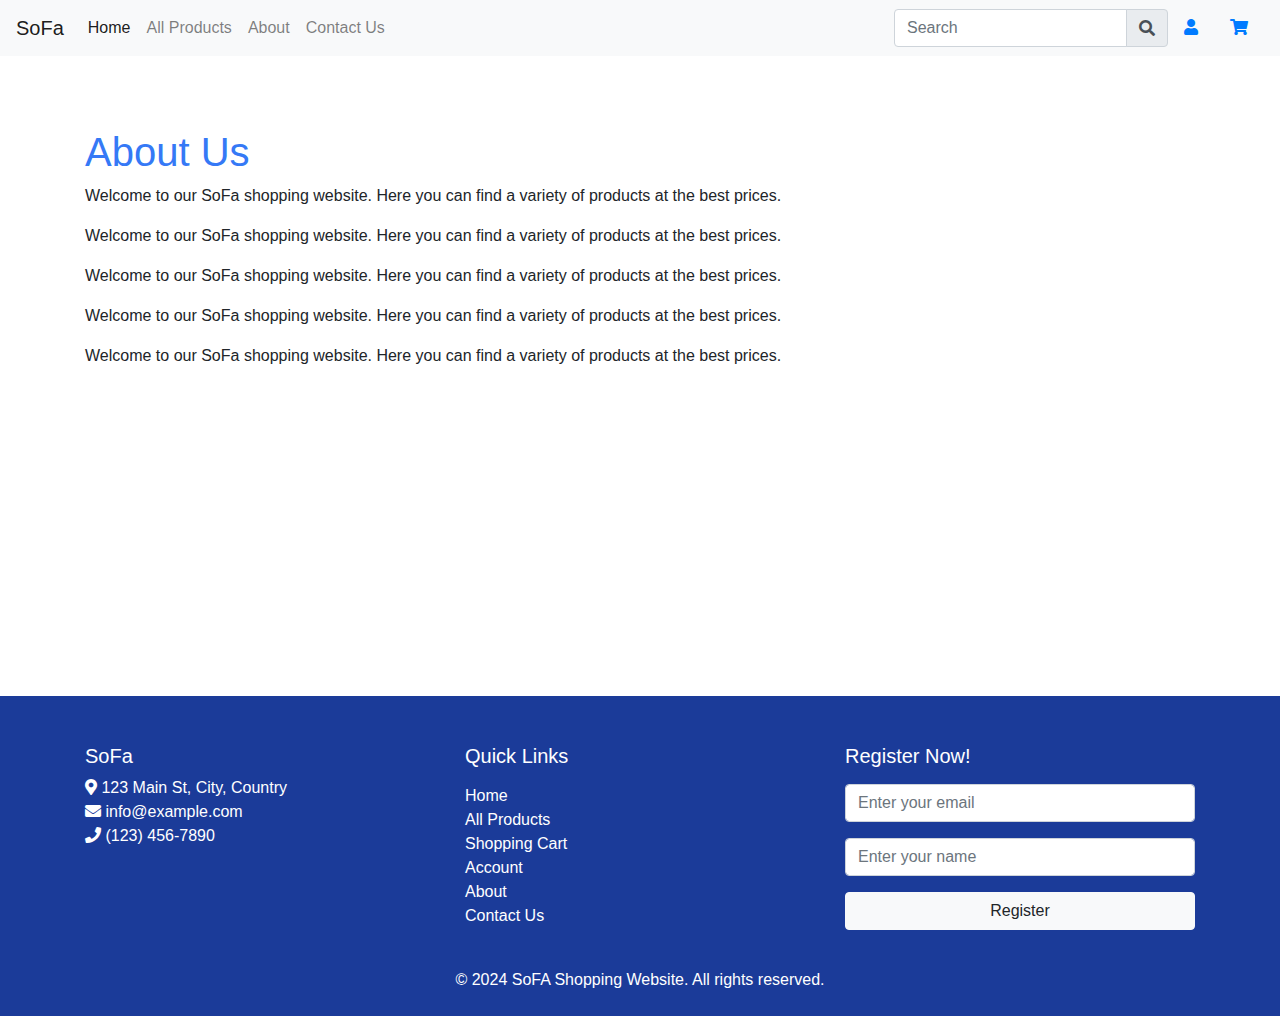
<file: about.html>
<!DOCTYPE html>
<html lang="en">
<head>
  <meta charset="UTF-8">
  <meta name="viewport" content="width=device-width, initial-scale=1.0">
  <title>About</title>
  <link href="https://stackpath.bootstrapcdn.com/bootstrap/4.5.2/css/bootstrap.min.css" rel="stylesheet">
  <link rel="stylesheet" href="https://cdnjs.cloudflare.com/ajax/libs/font-awesome/5.15.3/css/all.min.css">
</head>
<body>
  
  <!-- Navigation -->
  <nav class="navbar navbar-expand-lg navbar-light bg-light">
    <a class="navbar-brand" href="index.html">SoFa</a>
    <button class="navbar-toggler" type="button" data-toggle="collapse" data-target="#navbarNav" aria-controls="navbarNav" aria-expanded="false" aria-label="Toggle navigation">
      <span class="navbar-toggler-icon"></span>
    </button>
    <div class="collapse navbar-collapse" id="navbarNav">
      <ul class="navbar-nav">
        <li class="nav-item active">
          <a class="nav-link" href="index.html">Home</a>
        </li>
        <li class="nav-item">
          <a class="nav-link" href="products.html">All Products</a>
        </li>
        <li class="nav-item">
          <a class="nav-link" href="about.html">About</a>
        </li>
        <li class="nav-item">
          <a class="nav-link" href="contact.html">Contact Us</a>
        </li>
        <!-- Show account and shopping cart as texts on small screens -->
        <li class="nav-item d-lg-none">
          <a class="nav-link" href="account.html">Account</a>
        </li>
        <li class="nav-item d-lg-none">
          <a class="nav-link" href="cart.html">Shopping Cart</a>
        </li>
      </ul>
      <form class="form-inline ml-auto">
        <div class="input-group search-group">
          <input type="text" class="form-control search-bar" placeholder="Search">
          <div class="input-group-append">
            <span class="input-group-text search-icon"><i class="fas fa-search"></i></span>
          </div>
        </div>
        <!-- Show account and shopping cart as icons on large screens -->
        <a href="account.html" class="nav-link d-none d-lg-inline"><i class="fas fa-user"></i></a>
        <a href="cart.html" class="nav-link d-none d-lg-inline"><i class="fas fa-shopping-cart"></i></a>
      </form>
    </div>
  </nav>

  <br>
  <!-- About Content -->
  <div class="container mt-5">
    <h1 style="color: #3579F6;">About Us</h1>
    <p>Welcome to our SoFa shopping website. Here you can find a variety of products at the best prices.</p>
    <p>Welcome to our SoFa shopping website. Here you can find a variety of products at the best prices.</p>
    <p>Welcome to our SoFa shopping website. Here you can find a variety of products at the best prices.</p>
    <p>Welcome to our SoFa shopping website. Here you can find a variety of products at the best prices.</p>
    <p>Welcome to our SoFa shopping website. Here you can find a variety of products at the best prices.</p>
  </div>

  
  <br><br><br><br><br><br><br><br><br><br><br><br>
<!-- Footer -->
<footer class="text-white text-center mt-4 py-4" style="background-color: rgb(27, 59, 153); color: white;">
  <div class="container">
    <br>
    <div class="row">
      <div class="col-md-4 text-md-left mb-4">
        <h5 class="mb-2">SoFa</h5>
        <p>
          <i class="fas fa-map-marker-alt"></i> 123 Main St, City, Country<br>
          <i class="fas fa-envelope"></i> info@example.com<br>
          <i class="fas fa-phone"></i> (123) 456-7890
        </p>
      </div>
      <div class="col-md-4 mb-4 text-md-left">
        <h5 class="mb-3">Quick Links</h5>
        <ul class="list-unstyled">
          <li><a href="index.html" class="text-white">Home</a></li>
          <li><a href="products.html" class="text-white">All Products</a></li>
          <li><a href="cart.html" class="text-white">Shopping Cart</a></li>
          <li><a href="account.html" class="text-white">Account</a></li>
          <li><a href="about.html" class="text-white">About</a></li>
          <li><a href="contact.html" class="text-white">Contact Us</a></li>  
        </ul>
      </div>
      <div class="col-md-4 text-md-left mb-4">
        <h5 class="mb-3">Register Now!</h5>
        <form>
          <div class="form-group">
            <input type="email" class="form-control" id="email" placeholder="Enter your email">
          </div>
          <div class="form-group">
            <input type="text" class="form-control" id="name" placeholder="Enter your name">
          </div>
          <button type="submit" class="btn btn-light btn-block">Register</button>
        </form>
      </div>
    </div>
  </div>

  <p style="margin-bottom: 0px;">&copy; 2024 SoFA Shopping Website. All rights reserved.</p>
</footer>
</body>
</html>
</file>
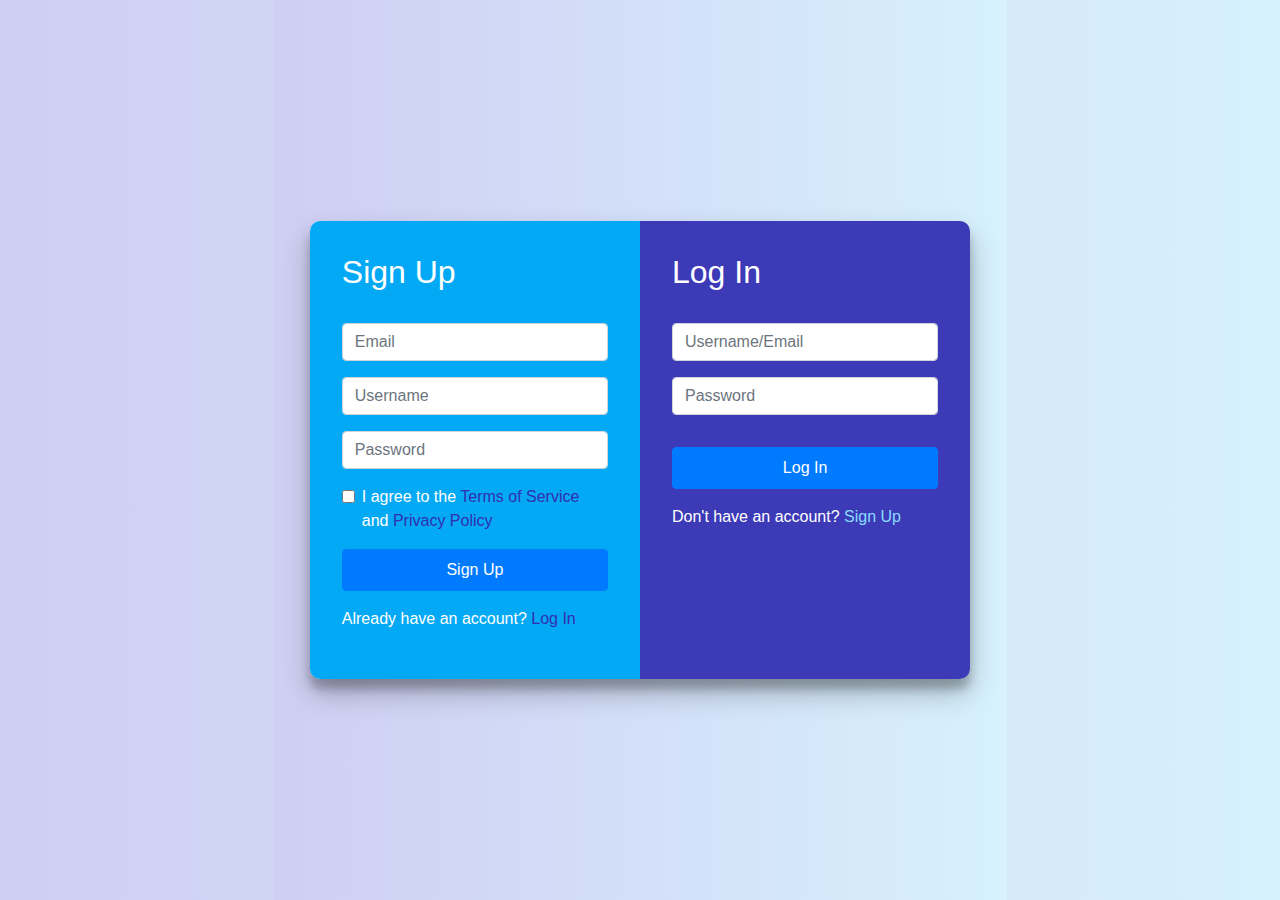
<file: account.html>
<!DOCTYPE html>
<html lang="en">
<head>
  <meta charset="UTF-8">
  <meta name="viewport" content="width=device-width, initial-scale=1.0">
  <title>Account</title>
  <link href="https://stackpath.bootstrapcdn.com/bootstrap/4.5.2/css/bootstrap.min.css" rel="stylesheet">
  <link rel="stylesheet" href="https://cdnjs.cloudflare.com/ajax/libs/font-awesome/5.15.3/css/all.min.css">
  <style>
    body, html {
      height: 100%;
      margin: 0;
      font-family: 'Roboto', sans-serif;
      display: flex;
      justify-content: center;
      align-items: center;
      background: linear-gradient(to right, #cfcef3, #d7f1fd);
    }
    #auth-container {
      width: 90%;
      max-width: 900px;
      background: #f9f9f9;
      box-shadow: 0 14px 28px rgba(0,0,0,0.25), 0 10px 10px rgba(0,0,0,0.22);
      border-radius: 10px;
      overflow: hidden;
    }
    .auth-form {
      padding: 2rem;
    }
    .auth-form h2 {
      margin-bottom: 2rem;
      font-size: 2rem;
    }
    .auth-form input {
      margin-bottom: 1rem;
    }
    .auth-form button {
      width: 100%;
      padding: 0.5rem;
      margin-top: 1rem;
    }
    .auth-toggle {
      cursor: pointer;
      color: #007bff;
    }
    .left-bg {
      background:#03A9F4 ;
      color: #fff;
    }
    .right-bg {
      background:  #3c3ab7;
      color: #fff;
    }
    @media (max-width: 768px) {
      #auth-container {
        flex-direction: column;
      }
      .auth-form {
        width: 100%;
      }
    }
  </style>
</head>
<body>

<div id="auth-container" class="d-flex flex-column flex-md-row">
  <div class="auth-form left-bg col-md-6">
    <h2>Sign Up</h2>
    <form id="form-signup" method="post" onsubmit="return false;">
      <input type="email" class="form-control" id="email" name="email" placeholder="Email">
      <input type="text" class="form-control" id="username-signup" name="username" placeholder="Username">
      <input type="password" class="form-control" id="password-signup" name="password" placeholder="Password">
      <div class="form-check">
        <input type="checkbox" class="form-check-input" id="confirm-terms">
        <label class="form-check-label" for="confirm-terms">I agree to the <a href="#"style="color: #322fb1">Terms of Service</a> and <a href="#" style="color: #322fb1">Privacy Policy</a></label>
      </div>
      <a href="index.html">
      <button type="button" class="btn btn-primary">Sign Up</button></a>
      <p class="auth-toggle mt-3"style="color: white;">Already have an account? <a href="#login-form" style="color: #322fb1">Log In</a></p>
    </form>
  </div>

  <div class="auth-form right-bg col-md-6">
    <h2>Log In</h2>
    <form id="form-login" method="post" onsubmit="return false;">
      <input type="text" class="form-control" id="username-login" name="username" placeholder="Username/Email">
      <input type="password" class="form-control" id="password-login" name="password" placeholder="Password">
      <a href="index.html">
      <button type="button" class="btn btn-primary">Log In</button></a>
      <p class="auth-toggle mt-3" style="color: white;">Don't have an account? <a href="#signup-form" style="color: #89daff">Sign Up</a></p>
    </form>
  </div>
</div>



<script src="https://code.jquery.com/jquery-3.5.1.min.js"></script>
<script src="https://stackpath.bootstrapcdn.com/bootstrap/4.5.2/js/bootstrap.min.js"></script>
</body>
</html>
</file>
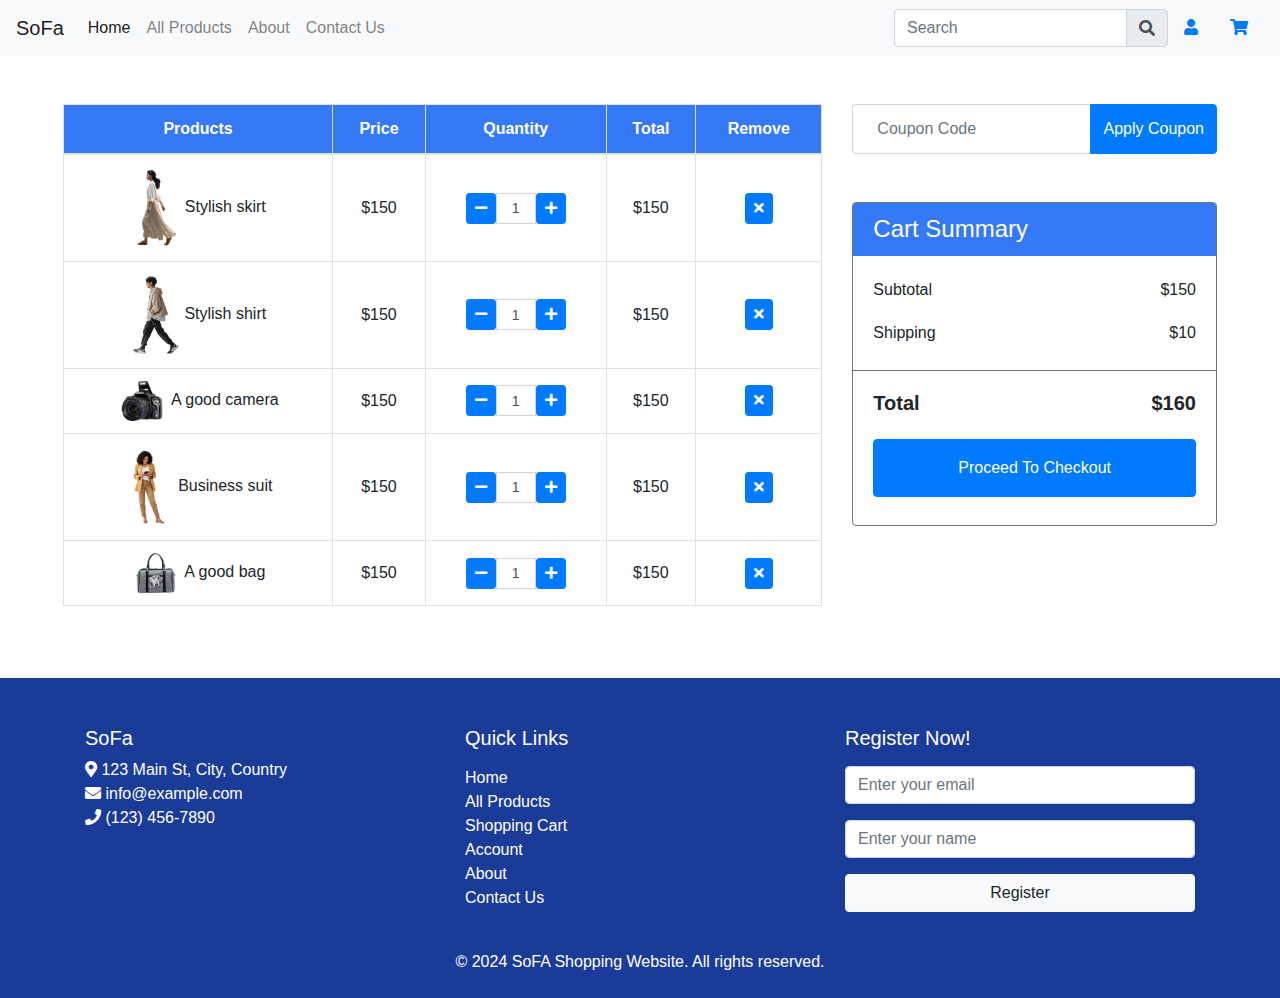
<file: cart.html>
<!DOCTYPE html>
<html lang="en">
<head>
  <meta charset="UTF-8">
  <meta name="viewport" content="width=device-width, initial-scale=1.0">
  <title>Shopping cart</title>
  <link href="https://stackpath.bootstrapcdn.com/bootstrap/4.5.2/css/bootstrap.min.css" rel="stylesheet">
  <link rel="stylesheet" href="https://cdnjs.cloudflare.com/ajax/libs/font-awesome/5.15.3/css/all.min.css">
</head>
<body>
  
  <!-- Navigation -->
  <nav class="navbar navbar-expand-lg navbar-light bg-light">
    <a class="navbar-brand" href="index.html">SoFa</a>
    <button class="navbar-toggler" type="button" data-toggle="collapse" data-target="#navbarNav" aria-controls="navbarNav" aria-expanded="false" aria-label="Toggle navigation">
      <span class="navbar-toggler-icon"></span>
    </button>
    <div class="collapse navbar-collapse" id="navbarNav">
      <ul class="navbar-nav">
        <li class="nav-item active">
          <a class="nav-link" href="index.html">Home</a>
        </li>
        <li class="nav-item">
          <a class="nav-link" href="products.html">All Products</a>
        </li>
        <li class="nav-item">
          <a class="nav-link" href="about.html">About</a>
        </li>
        <li class="nav-item">
          <a class="nav-link" href="contact.html">Contact Us</a>
        </li>
        <!-- Show account and shopping cart as texts on small screens -->
        <li class="nav-item d-lg-none">
          <a class="nav-link" href="account.html">Account</a>
        </li>
        <li class="nav-item d-lg-none">
          <a class="nav-link" href="cart.html">Shopping Cart</a>
        </li>
      </ul>
      <form class="form-inline ml-auto">
        <div class="input-group search-group">
          <input type="text" class="form-control search-bar" placeholder="Search">
          <div class="input-group-append">
            <span class="input-group-text search-icon"><i class="fas fa-search"></i></span>
          </div>
        </div>
        <!-- Show account and shopping cart as icons on large screens -->
        <a href="account.html" class="nav-link d-none d-lg-inline"><i class="fas fa-user"></i></a>
        <a href="cart.html" class="nav-link d-none d-lg-inline"><i class="fas fa-shopping-cart"></i></a>
      </form>
    </div>
  </nav>

    <!-- Cart Start -->
    <div class="container-fluid pt-5">
        <div class="row px-xl-5">
            <div class="col-lg-8 table-responsive mb-5">
                <table class="table table-bordered text-center mb-0">
                    <thead class="bg-secondary text-dark">
                        <tr style="background-color: #3579F6; color: white;">
                            <th>Products</th>
                            <th>Price</th>
                            <th>Quantity</th>
                            <th>Total</th>
                            <th>Remove</th>
                        </tr>
                    </thead>
                    <tbody class="align-middle">
                        <tr>
                            <td class="align-middle"><img src="pictures/5.jpg" alt="" style="width: 50px;"> Stylish skirt</td>
                            <td class="align-middle">$150</td>
                            <td class="align-middle">
                                <div class="input-group quantity mx-auto" style="width: 100px;">
                                    <div class="input-group-btn">
                                        <button class="btn btn-sm btn-primary btn-minus" >
                                        <i class="fa fa-minus"></i>
                                        </button>
                                    </div>
                                    <input type="text" class="form-control form-control-sm text-center" value="1" style="background-color: white;">
                                    <div class="input-group-btn">
                                        <button class="btn btn-sm btn-primary btn-plus">
                                            <i class="fa fa-plus"></i>
                                        </button>
                                    </div>
                                </div>
                            </td>
                            <td class="align-middle">$150</td>
                            <td class="align-middle"><button class="btn btn-sm btn-primary"><i class="fa fa-times"></i></button></td>
                        </tr>
                        <tr>
                            <td class="align-middle"><img src="pictures/6.jpg" alt="" style="width: 50px;"> Stylish shirt</td>
                            <td class="align-middle">$150</td>
                            <td class="align-middle">
                                <div class="input-group quantity mx-auto" style="width: 100px;">
                                    <div class="input-group-btn">
                                        <button class="btn btn-sm btn-primary btn-minus" >
                                        <i class="fa fa-minus"></i>
                                        </button>
                                    </div>
                                    <input type="text" class="form-control form-control-sm text-center" value="1" style="background-color: white;">
                                    <div class="input-group-btn">
                                        <button class="btn btn-sm btn-primary btn-plus">
                                            <i class="fa fa-plus"></i>
                                        </button>
                                    </div>
                                </div>
                            </td>
                            <td class="align-middle">$150</td>
                            <td class="align-middle"><button class="btn btn-sm btn-primary"><i class="fa fa-times"></i></button></td>
                        </tr>
                        <tr>
                            <td class="align-middle"><img src="pictures/15.jpg" alt="" style="width: 50px;"> A good camera</td>
                            <td class="align-middle">$150</td>
                            <td class="align-middle">
                                <div class="input-group quantity mx-auto" style="width: 100px;">
                                    <div class="input-group-btn">
                                        <button class="btn btn-sm btn-primary btn-minus" >
                                        <i class="fa fa-minus"></i>
                                        </button>
                                    </div>
                                    <input type="text" class="form-control form-control-sm text-center" value="1" style="background-color: white;">
                                    <div class="input-group-btn">
                                        <button class="btn btn-sm btn-primary btn-plus">
                                            <i class="fa fa-plus"></i>
                                        </button>
                                    </div>
                                </div>
                            </td>
                            <td class="align-middle">$150</td>
                            <td class="align-middle"><button class="btn btn-sm btn-primary"><i class="fa fa-times"></i></button></td>
                        </tr>
                        <tr>
                            <td class="align-middle"><img src="pictures/7.jpg" alt="" style="width: 50px;"> Business suit</td>
                            <td class="align-middle">$150</td>
                            <td class="align-middle">
                                <div class="input-group quantity mx-auto" style="width: 100px;">
                                    <div class="input-group-btn">
                                        <button class="btn btn-sm btn-primary btn-minus" >
                                        <i class="fa fa-minus"></i>
                                        </button>
                                    </div>
                                    <input type="text" class="form-control form-control-sm text-center" value="1" style="background-color: white;">
                                    <div class="input-group-btn">
                                        <button class="btn btn-sm btn-primary btn-plus">
                                            <i class="fa fa-plus"></i>
                                        </button>
                                    </div>
                                </div>
                            </td>
                            <td class="align-middle">$150</td>
                            <td class="align-middle"><button class="btn btn-sm btn-primary"><i class="fa fa-times"></i></button></td>
                        </tr>
                        <tr>
                            <td class="align-middle"><img src="pictures/16.jpg" alt="" style="width: 50px;"> A good bag</td>
                            <td class="align-middle">$150</td>
                            <td class="align-middle">
                                <div class="input-group quantity mx-auto" style="width: 100px;">
                                    <div class="input-group-btn">
                                        <button class="btn btn-sm btn-primary btn-minus" >
                                        <i class="fa fa-minus"></i>
                                        </button>
                                    </div>
                                    <input type="text" class="form-control form-control-sm text-center" value="1" style="background-color: white;">
                                    <div class="input-group-btn">
                                        <button class="btn btn-sm btn-primary btn-plus">
                                            <i class="fa fa-plus"></i>
                                        </button>
                                    </div>
                                </div>
                            </td>
                            <td class="align-middle">$150</td>
                            <td class="align-middle"><button class="btn btn-sm btn-primary"><i class="fa fa-times"></i></button></td>
                        </tr>
                    </tbody>
                </table>
            </div>
            <div class="col-lg-4">
                <form class="mb-5" action="">
                    <div class="input-group">
                        <input type="text" class="form-control p-4" placeholder="Coupon Code">
                        <div class="input-group-append">
                            <button class="btn btn-primary">Apply Coupon</button>
                        </div>
                    </div>
                </form>
                <div class="card border-secondary mb-5">
                    <div class="card-header  border-0" style="background-color: #3579F6; color: white;"">
                        <h4 class="font-weight-semi-bold m-0" >Cart Summary</h4>
                    </div>
                    <div class="card-body">
                        <div class="d-flex justify-content-between mb-3 pt-1">
                            <h6 class="font-weight-medium">Subtotal</h6>
                            <h6 class="font-weight-medium">$150</h6>
                        </div>
                        <div class="d-flex justify-content-between">
                            <h6 class="font-weight-medium">Shipping</h6>
                            <h6 class="font-weight-medium">$10</h6>
                        </div>
                    </div>
                    <div class="card-footer border-secondary bg-transparent">
                        <div class="d-flex justify-content-between mt-2">
                            <h5 class="font-weight-bold">Total</h5>
                            <h5 class="font-weight-bold">$160</h5>
                        </div>
                        <button class="btn btn-block btn-primary my-3 py-3">Proceed To Checkout</button>
                    </div>
                </div>
            </div>
        </div>
    </div>


<!-- Footer -->
<footer class="text-white text-center mt-4 py-4" style="background-color: rgb(27, 59, 153); color: white;">
  <div class="container">
    <br>
    <div class="row">
      <div class="col-md-4 text-md-left mb-4">
        <h5 class="mb-2">SoFa</h5>
        <p>
          <i class="fas fa-map-marker-alt"></i> 123 Main St, City, Country<br>
          <i class="fas fa-envelope"></i> info@example.com<br>
          <i class="fas fa-phone"></i> (123) 456-7890
        </p>
      </div>
      <div class="col-md-4 mb-4 text-md-left">
        <h5 class="mb-3">Quick Links</h5>
        <ul class="list-unstyled">
          <li><a href="index.html" class="text-white">Home</a></li>
          <li><a href="products.html" class="text-white">All Products</a></li>
          <li><a href="cart.html" class="text-white">Shopping Cart</a></li>
          <li><a href="account.html" class="text-white">Account</a></li>
          <li><a href="about.html" class="text-white">About</a></li>
          <li><a href="contact.html" class="text-white">Contact Us</a></li>  
        </ul>
      </div>
      <div class="col-md-4 text-md-left mb-4">
        <h5 class="mb-3">Register Now!</h5>
        <form>
          <div class="form-group">
            <input type="email" class="form-control" id="email" placeholder="Enter your email">
          </div>
          <div class="form-group">
            <input type="text" class="form-control" id="name" placeholder="Enter your name">
          </div>
          <button type="submit" class="btn btn-light btn-block">Register</button>
        </form>
      </div>
    </div>
  </div>

  <p style="margin-bottom: 0px;">&copy; 2024 SoFA Shopping Website. All rights reserved.</p>
</footer>
</body>
</html>
</file>
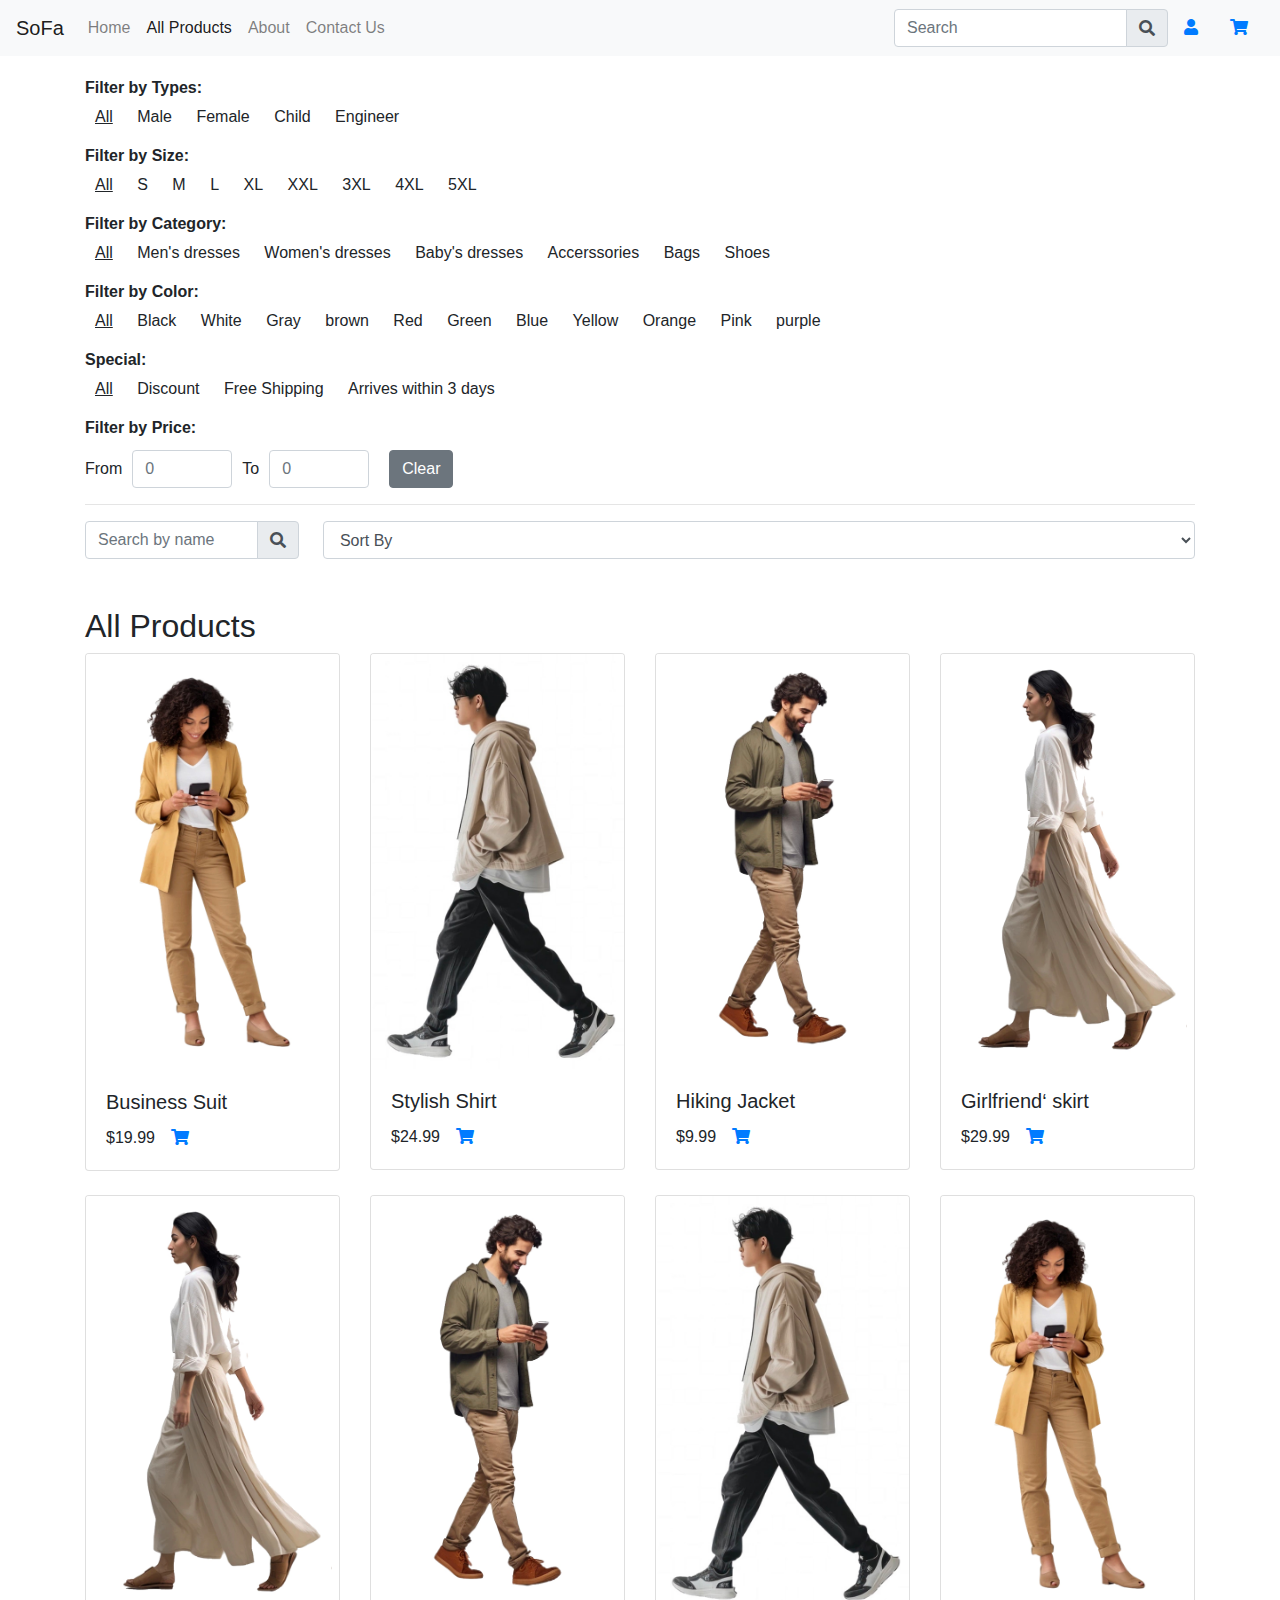
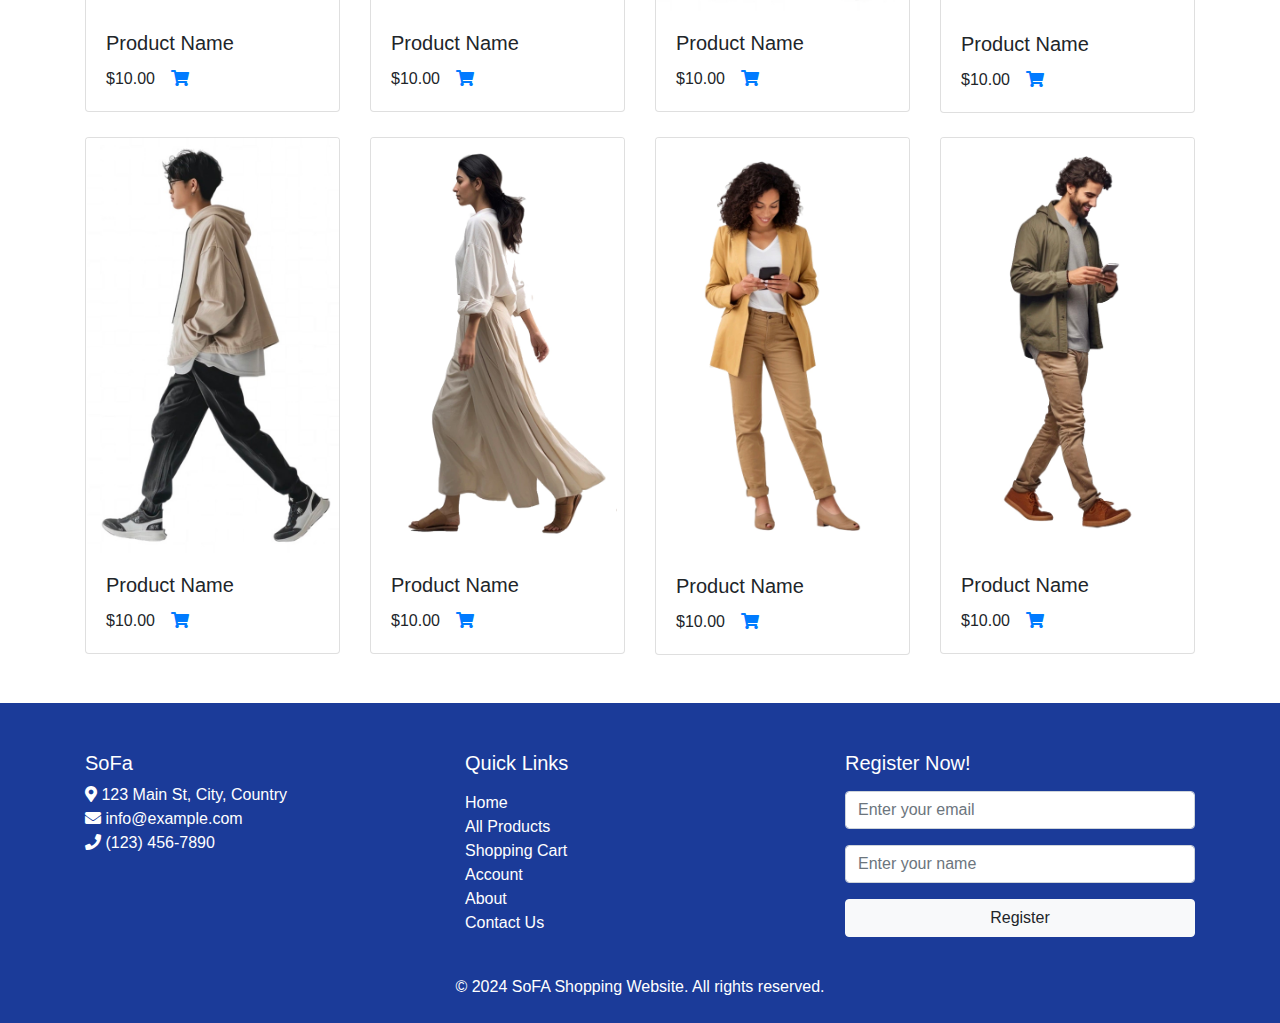
<file: products.html>
<!DOCTYPE html>
<html lang="en">
<head>
  <meta charset="UTF-8">
  <meta name="viewport" content="width=device-width, initial-scale=1.0">
  <title>All Products</title>
  <!-- Bootstrap CSS -->
  <link href="https://stackpath.bootstrapcdn.com/bootstrap/4.5.2/css/bootstrap.min.css" rel="stylesheet">
  <link rel="stylesheet" href="./products.css">
  <link rel="stylesheet" href="https://cdnjs.cloudflare.com/ajax/libs/font-awesome/5.15.3/css/all.min.css">
</head>

<body>

  <!-- Navigation -->
  <nav class="navbar navbar-expand-lg navbar-light bg-light">
    <a class="navbar-brand" href="index.html">SoFa</a>
    <button class="navbar-toggler" type="button" data-toggle="collapse" data-target="#navbarNav" aria-controls="navbarNav" aria-expanded="false" aria-label="Toggle navigation">
      <span class="navbar-toggler-icon"></span>
    </button>
    <div class="collapse navbar-collapse" id="navbarNav">
      <ul class="navbar-nav">
        <li class="nav-item">
          <a class="nav-link" href="index.html">Home</a>
        </li>
        <li class="nav-item active">
          <a class="nav-link" href="products.html">All Products</a>
        </li>
        <li class="nav-item">
          <a class="nav-link" href="about.html">About</a>
        </li>
        <li class="nav-item">
          <a class="nav-link" href="contact.html">Contact Us</a>
        </li>
      </ul>

      <form class="form-inline ml-auto">
        <div class="input-group search-group">
          <input type="text" class="form-control search-bar" placeholder="Search">
          <div class="input-group-append">
            <span class="input-group-text search-icon"><i class="fas fa-search"></i></span>
          </div>
        </div>
        <a href="account.html" class="nav-link"><i class="fas fa-user"></i></a>
        <a href="cart.html" class="nav-link"><i class="fas fa-shopping-cart"></i></a>
      </form>

    </div>
  </nav>

  <!-- Filter Section -->
  <div class="container filter-section">

    <div class="row">
      <div class="col-12">
        <p class="filter-title">Filter by Types:</p>
        <div class="filter-option selected" data-filter="type" data-value="all">All</div>
        <div class="filter-option" data-filter="type" data-value="male">Male</div>
        <div class="filter-option" data-filter="type" data-value="female">Female</div>
        <div class="filter-option" data-filter="type" data-value="child">Child</div>
        <div class="filter-option" data-filter="type" data-value="engineer">Engineer</div>
      </div>
    </div>

    <div class="row">
      <div class="col-12">
        <p class="filter-title">Filter by Size:</p>
        <div class="filter-option selected" data-filter="Size" data-value="all">All</div>
        <div class="filter-option" data-filter="Size" data-value="S">S</div>
        <div class="filter-option" data-filter="Size" data-value="M">M</div>
        <div class="filter-option" data-filter="Size" data-value="L">L</div>
        <div class="filter-option" data-filter="Size" data-value="XL">XL</div>
        <div class="filter-option" data-filter="Size" data-value="XXL">XXL</div>
        <div class="filter-option" data-filter="Size" data-value="3XL">3XL</div>
        <div class="filter-option" data-filter="Size" data-value="4XL">4XL</div>
        <div class="filter-option" data-filter="Size" data-value="5XL">5XL</div>
      </div>
    </div>

    <div class="row">
      <div class="col-12">
        <p class="filter-title">Filter by Category:</p>
        <div class="filter-option selected" data-filter="Category" data-value="all">All</div>
        <div class="filter-option" data-filter="Category" data-value="male">Men's dresses</div>
        <div class="filter-option" data-filter="Category" data-value="female">Women's dresses</div>
        <div class="filter-option" data-filter="Category" data-value="child">Baby's dresses</div>
        <div class="filter-option" data-filter="Category" data-value="Accerssories">Accerssories</div>
        <div class="filter-option" data-filter="Category" data-value="Bags">Bags</div>
        <div class="filter-option" data-filter="Category" data-value="Shoes">Shoes</div>
      </div>
    </div>

    <div class="row">
      <div class="col-12">
        <p class="filter-title">Filter by Color:</p>
        <div class="filter-option selected" data-filter="Color" data-value="all">All</div>
        <div class="filter-option" data-filter="Color" data-value="Black">Black</div>
        <div class="filter-option" data-filter="Color" data-value="White">White</div>
        <div class="filter-option" data-filter="Color" data-value="Gray">Gray</div>
        <div class="filter-option" data-filter="Color" data-value="brown">brown</div>
        <div class="filter-option" data-filter="Color" data-value="Red">Red</div>
        <div class="filter-option" data-filter="Color" data-value="Green">Green</div>
        <div class="filter-option" data-filter="Color" data-value="Blue">Blue</div>
        <div class="filter-option" data-filter="Color" data-value="Yellow">Yellow</div>
        <div class="filter-option" data-filter="Color" data-value="Orange">Orange</div>
        <div class="filter-option" data-filter="Color" data-value="Pink">Pink</div>
        <div class="filter-option" data-filter="Color" data-value="purple">purple</div>
      </div>
    </div>

    <div class="row">
      <div class="col-12">
        <p class="filter-title">Special:</p>
        <div class="filter-option selected" data-filter="special" data-value="all">All</div>
        <div class="filter-option" data-filter="special" data-value="discount">Discount</div>
        <div class="filter-option" data-filter="special" data-value="free-shipping">Free Shipping</div>
        <div class="filter-option" data-filter="special" data-value="Arrives-within-3-days">Arrives within 3 days</div>
      </div>
    </div>

    <div class="row">
      <div class="col-12">
        <p class="filter-title">Filter by Price:</p>
        <div class="price-filter">
          <span>From</span>
          <input type="number" class="form-control" id="priceFrom" min="0" placeholder="0">
          <span>To</span>
          <input type="number" class="form-control" id="priceTo" min="0" placeholder="0">
          <button class="btn btn-secondary clear-btn" id="clearPrice">Clear</button>
        </div>
      </div>
    </div>
    
    <hr>
    
    <div class="search-sort d-flex justify-content-between">
      <!-- Search by name -->
      <form class="form-inline">
        <div class="input-group">
          <input type="text" class="form-control search-bar" placeholder="Search by name">
          <div class="input-group-append">
            <span class="input-group-text search-icon"><i class="fas fa-search"></i></span>
          </div>
        </div>
      </form>
    
      <!-- Dropdown -->
      <select class="form-control ml-4">
        <option value="Sort By">Sort By</option>
        <option value="Latest">Latest</option>
        <option value="Popularity">Popularity</option>
        <option value="Best Rating">Best Rating</option>
      </select>
    </div>

</div>
  
<!-- Products Section -->
  <div class="container mt-5">
    <h2>All Products</h2>
    <div class="row">

      <!-- Loop through product cards -->
      <div class="col-md-3 mb-4">
        <div class="card">
          <img src="./pictures/7.jpg" class="card-img-top" alt="Product Image">
          <div class="card-body">
            <h5 class="card-title">Business Suit</h5>
            <p class="card-text">$19.99<a href="cart.html" class="nav-link d-none d-lg-inline"><i class="fas fa-shopping-cart"></i></a></p>
          </div>
        </div>
      </div>
      <!-- Repeat the above block for more products -->

      <div class="col-md-3 mb-4">
        <div class="card">
          <img src="./pictures/6.jpg" class="card-img-top" alt="Product Image">
          <div class="card-body">
            <h5 class="card-title">Stylish Shirt</h5>
            <p class="card-text">$24.99<a href="cart.html" class="nav-link d-none d-lg-inline"><i class="fas fa-shopping-cart"></i></a></p>
          </div>
        </div>
      </div>

      <div class="col-md-3 mb-4">
        <div class="card">
          <img src="./pictures/8.jpg" class="card-img-top" alt="Product Image">
          <div class="card-body">
            <h5 class="card-title">Hiking Jacket</h5>
            <p class="card-text">$9.99<a href="cart.html" class="nav-link d-none d-lg-inline"><i class="fas fa-shopping-cart"></i></a></p>
          </div>
        </div>
      </div>

      <div class="col-md-3 mb-4">
        <div class="card">
          <img src="./pictures/5.jpg" class="card-img-top" alt="Product Image">
          <div class="card-body">
            <h5 class="card-title">Girlfriend‘ skirt</h5>
            <p class="card-text">$29.99<a href="cart.html" class="nav-link d-none d-lg-inline"><i class="fas fa-shopping-cart"></i></a></p>
          </div>
        </div>
      </div>

      <div class="col-md-3 mb-4">
        <div class="card">
          <img src="./pictures/5.jpg" class="card-img-top" alt="Product Image">
          <div class="card-body">
            <h5 class="card-title">Product Name</h5>
            <p class="card-text">$10.00<a href="cart.html" class="nav-link d-none d-lg-inline"><i class="fas fa-shopping-cart"></i></a></p>
          </div>
        </div>
      </div>

      <div class="col-md-3 mb-4">
        <div class="card">
          <img src="./pictures/8.jpg" class="card-img-top" alt="Product Image">
          <div class="card-body">
            <h5 class="card-title">Product Name</h5>
            <p class="card-text">$10.00<a href="cart.html" class="nav-link d-none d-lg-inline"><i class="fas fa-shopping-cart"></i></a></p>
          </div>
        </div>
      </div>

      <div class="col-md-3 mb-4">
        <div class="card">
          <img src="./pictures/6.jpg" class="card-img-top" alt="Product Image">
          <div class="card-body">
            <h5 class="card-title">Product Name</h5>
            <p class="card-text">$10.00<a href="cart.html" class="nav-link d-none d-lg-inline"><i class="fas fa-shopping-cart"></i></a></p>
          </div>
        </div>
      </div>

      <div class="col-md-3 mb-4">
        <div class="card">
          <img src="./pictures/7.jpg" class="card-img-top" alt="Product Image">
          <div class="card-body">
            <h5 class="card-title">Product Name</h5>
            <p class="card-text">$10.00<a href="cart.html" class="nav-link d-none d-lg-inline"><i class="fas fa-shopping-cart"></i></a></p>
          </div>
        </div>
      </div>

      <div class="col-md-3 mb-4">
        <div class="card">
          <img src="./pictures/6.jpg" class="card-img-top" alt="Product Image">
          <div class="card-body">
            <h5 class="card-title">Product Name</h5>
            <p class="card-text">$10.00<a href="cart.html" class="nav-link d-none d-lg-inline"><i class="fas fa-shopping-cart"></i></a></p>
          </div>
        </div>
      </div>

      <div class="col-md-3 mb-4">
        <div class="card">
          <img src="./pictures/5.jpg" class="card-img-top" alt="Product Image">
          <div class="card-body">
            <h5 class="card-title">Product Name</h5>
            <p class="card-text">$10.00<a href="cart.html" class="nav-link d-none d-lg-inline"><i class="fas fa-shopping-cart"></i></a></p>
          </div>
        </div>
      </div>

      <div class="col-md-3 mb-4">
        <div class="card">
          <img src="./pictures/7.jpg" class="card-img-top" alt="Product Image">
          <div class="card-body">
            <h5 class="card-title">Product Name</h5>
            <p class="card-text">$10.00<a href="cart.html" class="nav-link d-none d-lg-inline"><i class="fas fa-shopping-cart"></i></a></p>
          </div>
        </div>
      </div>

      <div class="col-md-3 mb-4">
        <div class="card">
          <img src="./pictures/8.jpg" class="card-img-top" alt="Product Image">
          <div class="card-body">
            <h5 class="card-title">Product Name</h5>
            <p class="card-text">$10.00<a href="cart.html" class="nav-link d-none d-lg-inline"><i class="fas fa-shopping-cart"></i></a></p>
          </div>
        </div>
      </div>


    </div>
  </div>

<!-- Footer -->
<footer class="text-white text-center mt-4 py-4" style="background-color: rgb(27, 59, 153); color: white;">
  <div class="container">
    <br>
    <div class="row">
      <div class="col-md-4 text-md-left mb-4">
        <h5 class="mb-2">SoFa</h5>
        <p>
          <i class="fas fa-map-marker-alt"></i> 123 Main St, City, Country<br>
          <i class="fas fa-envelope"></i> info@example.com<br>
          <i class="fas fa-phone"></i> (123) 456-7890
        </p>
      </div>
      <div class="col-md-4 mb-4 text-md-left">
        <h5 class="mb-3">Quick Links</h5>
        <ul class="list-unstyled">
          <li><a href="index.html" class="text-white">Home</a></li>
          <li><a href="products.html" class="text-white">All Products</a></li>
          <li><a href="cart.html" class="text-white">Shopping Cart</a></li>
          <li><a href="account.html" class="text-white">Account</a></li>
          <li><a href="about.html" class="text-white">About</a></li>
          <li><a href="contact.html" class="text-white">Contact Us</a></li>  
        </ul>
      </div>
      <div class="col-md-4 text-md-left mb-4">
        <h5 class="mb-3">Register Now!</h5>
        <form>
          <div class="form-group">
            <input type="email" class="form-control" id="email" placeholder="Enter your email">
          </div>
          <div class="form-group">
            <input type="text" class="form-control" id="name" placeholder="Enter your name">
          </div>
          <button type="submit" class="btn btn-light btn-block">Register</button>
        </form>
      </div>
    </div>
  </div>

  <p style="margin-bottom: 0px;">&copy; 2024 SoFA Shopping Website. All rights reserved.</p>
</footer>

      <script src="https://code.jquery.com/jquery-3.5.1.slim.min.js"></script>
      <script src="https://cdn.jsdelivr.net/npm/@popperjs/core@2.5.4/dist/umd/popper.min.js"></script>
      <script src="https://stackpath.bootstrapcdn.com/bootstrap/4.5.2/js/bootstrap.min.js"></script>
      <script src="./products.js"></script>
   </body>
</html>
</file>
<file: products.css>
.filter-section {
    margin-top: 10px;
  }
  .filter-title {
    font-weight: bold;
    margin-bottom: 0px;
    margin-top: 10px;
  }
  .filter-option {
    display: inline-block;
    margin: 5px 10px;
    cursor: pointer;
  }
  .filter-option.selected {
    text-decoration: underline;
  }
  .price-filter {
    display: flex;
    align-items: center;
    margin-top: 10px;
  }
  .price-filter input {
    margin: 0 10px;
    width: 100px;
  }
  .price-filter input::-webkit-outer-spin-button,
  .price-filter input::-webkit-inner-spin-button {
    -webkit-appearance: none;/* Hides the arrows */
    margin: 0; 
  }
  .clear-btn {
    margin-left: 10px;
    cursor: pointer;
  }

  .seach&sort {
    display: flex;
    justify-content: space-between;
    align-items: center;
  }
</file>
